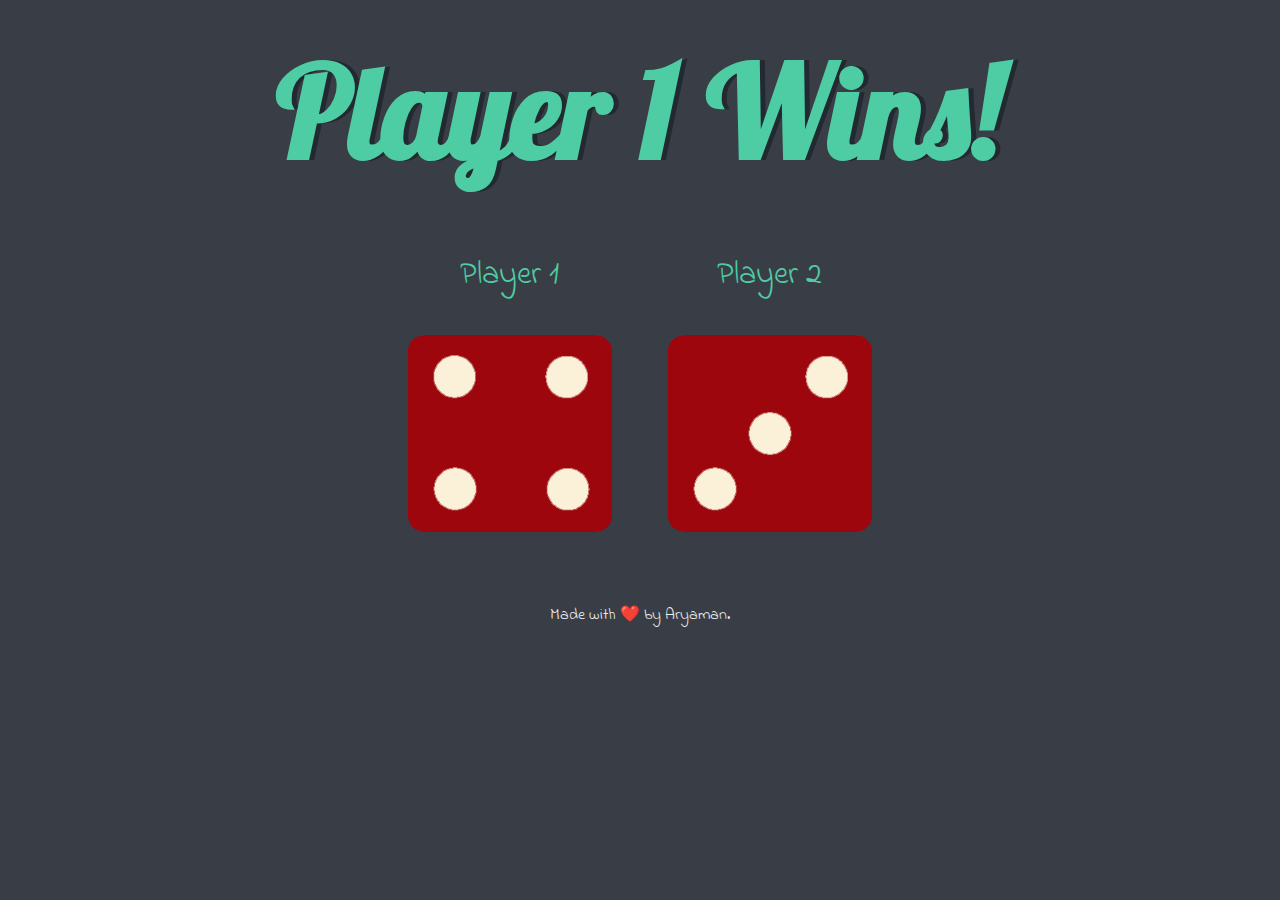
<file: Dicee Challenge/index.html>
<!DOCTYPE html>
<html lang="en" dir="ltr">
  <head>
    <meta charset="utf-8">
    <title>Dicee</title>
    <link rel="stylesheet" href="styles.css">
    <link href="https://fonts.googleapis.com/css?family=Indie+Flower|Lobster" rel="stylesheet">

  </head>
  <body>

    <div class="container">
      <h1>Refresh Me</h1>

      <div class="dice">
        <p>Player 1</p>
        <img class="img1" src="images/dice6.png">
      </div>

      <div class="dice">
        <p>Player 2</p>
        <img class="img2" src="images/dice6.png">
      </div>

    </div>
    <script src="index.js"></script>


  </body>

  <footer>
    Made with ❤️ by Aryaman.
  </footer>
</html>
</file>
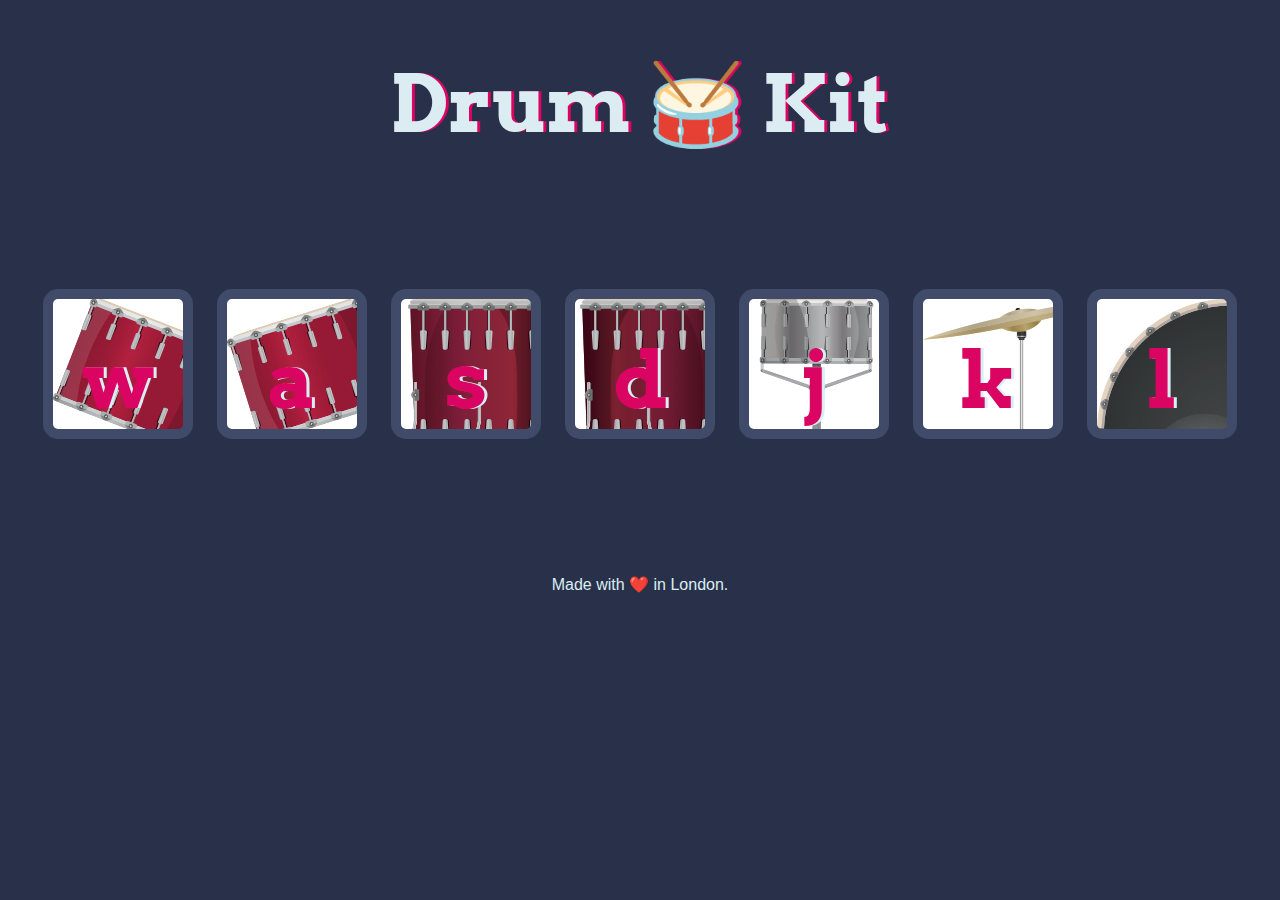
<file: Drum Kit Starting Files/index.html>
<!DOCTYPE html>
<html lang="en" dir="ltr">

<head>
  <meta charset="utf-8">
  <title>Drum Kit</title>
  <link rel="stylesheet" href="styles.css">
  <link href="https://fonts.googleapis.com/css?family=Arvo" rel="stylesheet">
</head>

<body>

  <h1 id="title">Drum 🥁 Kit</h1>
  <div class="set">
    <button class="w drum">w</button>
    <button class="a drum">a</button>
    <button class="s drum">s</button>
    <button class="d drum">d</button>
    <button class="j drum">j</button>
    <button class="k drum">k</button>
    <button class="l drum">l</button>
  </div>


  <footer>
    Made with ❤️ in London.
  </footer>
  <script src="index.js"></script>
</body>

</html>
</file>
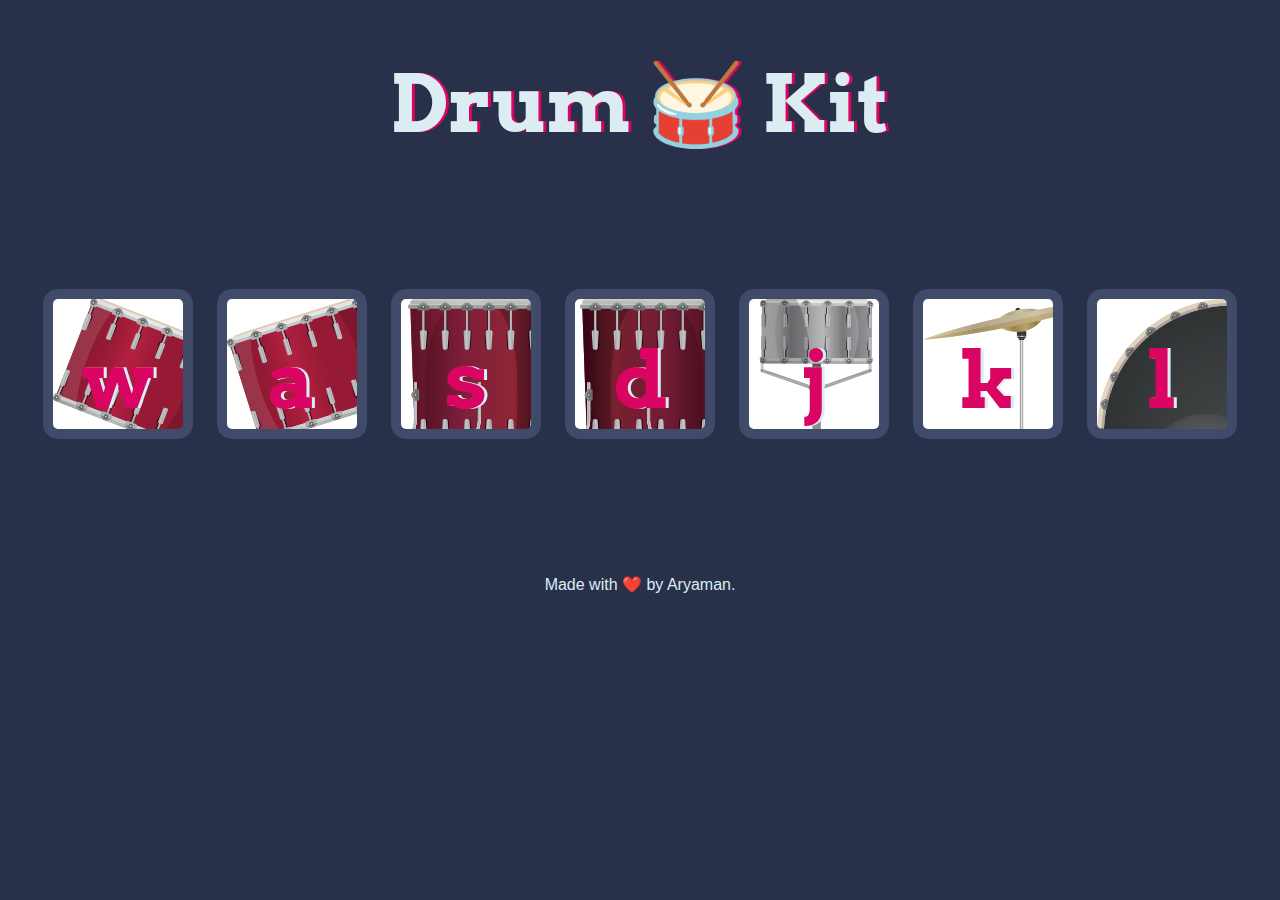
<file: Drum Kit/index.html>
<!DOCTYPE html>
<html lang="en" dir="ltr">

<head>
  <meta charset="utf-8">
  <title>Drum Kit</title>
  <link rel="stylesheet" href="styles.css">
  <link href="https://fonts.googleapis.com/css?family=Arvo" rel="stylesheet">
</head>

<body>

  <h1 id="title">Drum 🥁 Kit</h1>
  <div class="set">
    <button class="w drum">w</button>
    <button class="a drum">a</button>
    <button class="s drum">s</button>
    <button class="d drum">d</button>
    <button class="j drum">j</button>
    <button class="k drum">k</button>
    <button class="l drum">l</button>
  </div>


  <footer>
    Made with ❤️ by Aryaman.
  </footer>
  <script src="index.js"></script>
</body>

</html>
</file>
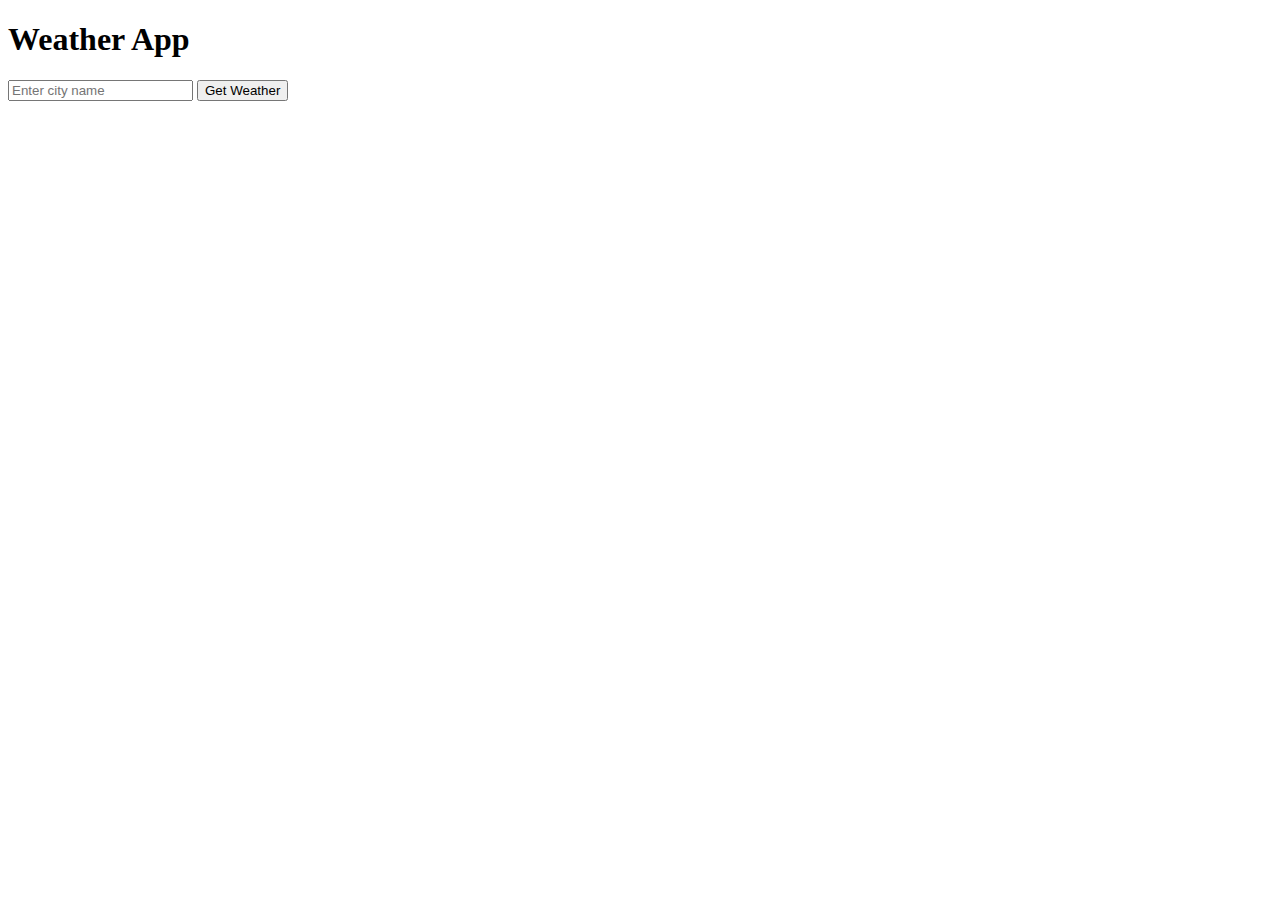
<file: WeatherApp/index.html>
<!DOCTYPE html>
<html lang="en">
<head>
    <meta charset="UTF-8">
    <title>Weather App</title>
</head>
<body>
    <h1>Weather App</h1>
    <form action="/" method="post">
        <input type="text" name="cityName" placeholder="Enter city name">
        <input type="submit" value="Get Weather">
    </form>
    
</body>
</html>
</file>
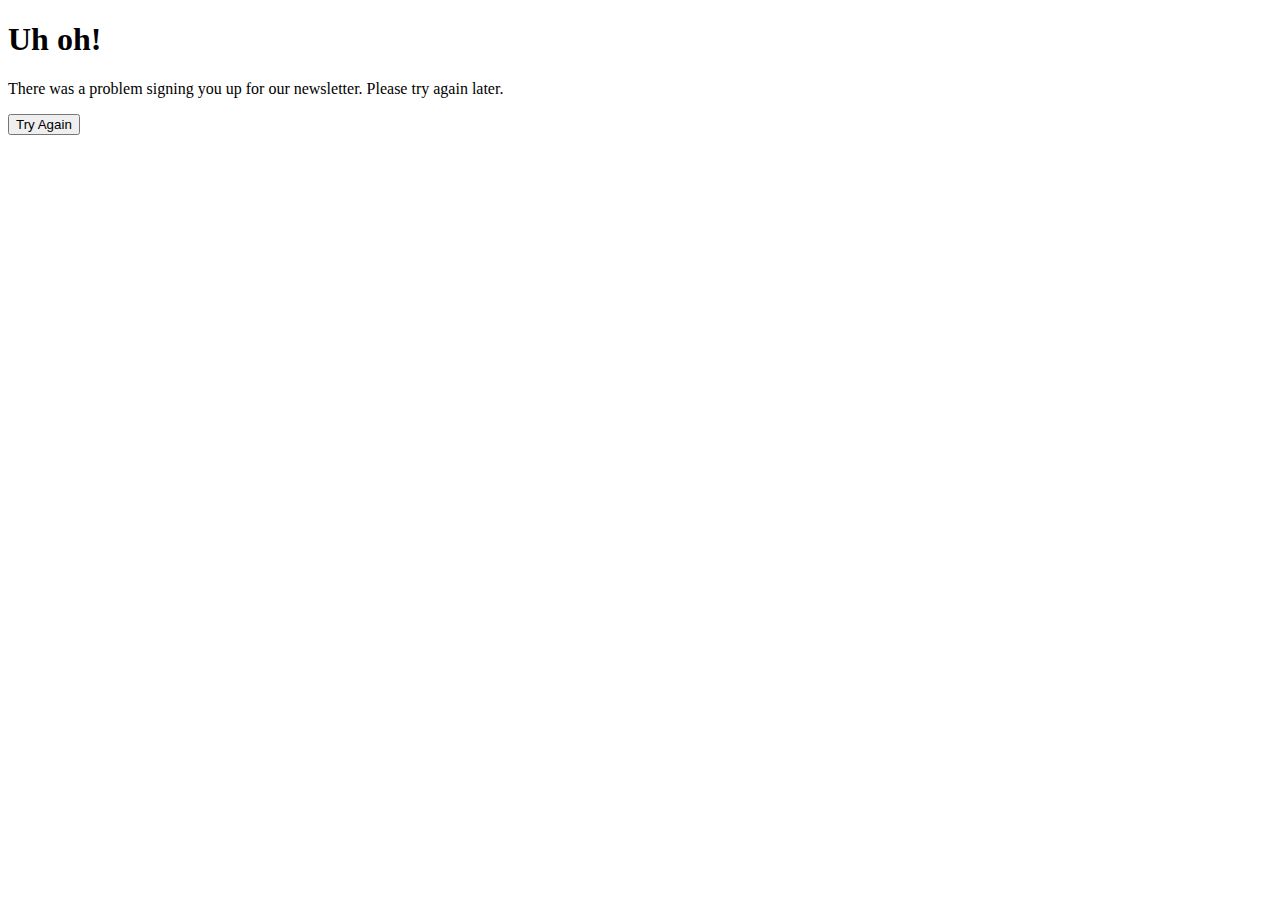
<file: Newsletter-Signup/faliure.html>
<!DOCTYPE html>
<html lang="en">

<head>
    <meta charset="UTF-8">
    <title>Failed to Sign In</title>
    <!-- Bootstrap core CSS -->
    <link href="https://cdn.jsdelivr.net/npm/bootstrap@5.1.3/dist/css/bootstrap.min.css" rel="stylesheet"
        integrity="sha384-1BmE4kWBq78iYhFldvKuhfTAU6auU8tT94WrHftjDbrCEXSU1oBoqyl2QvZ6jIW3" crossorigin="anonymous">

</head>

<body>

    <div class="p-5 mb-4 bg-light rounded-3">
        <div class="container-fluid py-5">
            <h1 class="display-5 fw-bold">Uh oh!</h1>
            <p class="col-md-8 fs-4">There was a problem signing you up for our newsletter. Please try again later.</p>
            <form action="/faliure" method="POST">
                <button class="btn btn-warning btn-lg" type="submit">Try Again</button>
            </form>
        </div>
    </div>

</body>

</html>
</file>
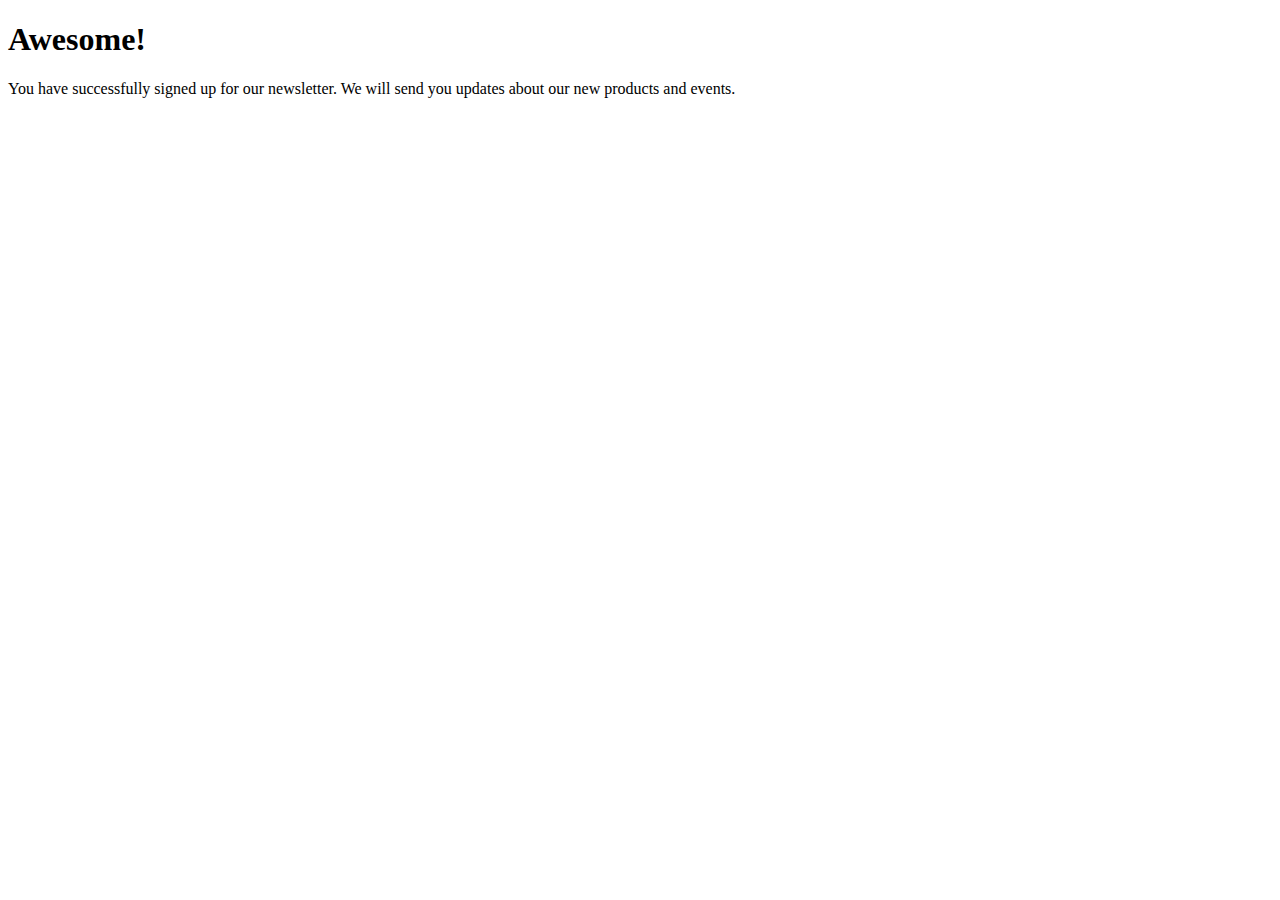
<file: Newsletter-Signup/success.html>
<!DOCTYPE html>
<html lang="en">

<head>
    <meta charset="UTF-8">
    <title>Successfully Signed Up!</title>
    <!-- Bootstrap core CSS -->
    <link href="https://cdn.jsdelivr.net/npm/bootstrap@5.1.3/dist/css/bootstrap.min.css" rel="stylesheet" integrity="sha384-1BmE4kWBq78iYhFldvKuhfTAU6auU8tT94WrHftjDbrCEXSU1oBoqyl2QvZ6jIW3" crossorigin="anonymous">

</head>

<body>

    <div class="p-5 mb-4 bg-light rounded-3">
        <div class="container-fluid py-5">
            <h1 class="display-5 fw-bold">Awesome!</h1>
            <p class="col-md-8 fs-4">You have successfully signed up for our newsletter. We will send you updates about our new products and events. </p>        </div>
    </div>

</body>

</html>
</file>
<file: Dicee Challenge/styles.css>
.container {
  width: 70%;
  margin: auto;
  text-align: center;
}

.dice {
  text-align: center;
  display: inline-block;

}

body {
  background-color: #393E46;
}

h1 {
  margin: 30px;
  font-family: 'Lobster', cursive;
  text-shadow: 5px 0 #232931;
  font-size: 8rem;
  color: #4ECCA3;
}

p {
  font-size: 2rem;
  color: #4ECCA3;
  font-family: 'Indie Flower', cursive;
}

img {
  width: 80%;
}

footer {
  margin-top: 5%;
  color: #EEEEEE;
  text-align: center;
  font-family: 'Indie Flower', cursive;

}
</file>
<file: Drum Kit Starting Files/styles.css>
body {
  text-align: center;
  background-color: #283149;
}

h1 {
  font-size: 5rem;
  color: #DBEDF3;
  font-family: "Arvo", cursive;
  text-shadow: 3px 0 #DA0463;

}

footer {
  color: #DBEDF3;
  font-family: sans-serif;
}

.w {
  background-image: url("images/tom1.png");

}

.a {
  background-image: url("images/tom2.png");
}

.s {
  background-image: url("images/tom3.png");

}

.d {
  background-image: url("images/tom4.png");
}

.j {
  background-image: url("images/snare.png");

}

.k {
  background-image: url("images/crash.png");

}

.l {
  background-image: url("images/kick.png");
}

.set {
  margin: 10% auto;
}

.game-over {
  background-color: red;
  opacity: 0.8;
}

.pressed {
  box-shadow: 0 3px 4px 0 #DBEDF3;
  opacity: 0.5;
}

.red {
  color: red;
}

.drum {
  outline: none;
  border: 10px solid #404B69;
  font-size: 5rem;
  font-family: 'Arvo', cursive;
  line-height: 2;
  font-weight: 900;
  color: #DA0463;
  text-shadow: 3px 0 #DBEDF3;
  border-radius: 15px;
  display: inline-block;
  width: 150px;
  height: 150px;
  text-align: center;
  margin: 10px;
  background-color: white;
}
</file>
<file: Drum Kit/styles.css>
body {
  text-align: center;
  background-color: #283149;
}

h1 {
  font-size: 5rem;
  color: #DBEDF3;
  font-family: "Arvo", cursive;
  text-shadow: 3px 0 #DA0463;

}

footer {
  color: #DBEDF3;
  font-family: sans-serif;
}

.w {
  background-image: url("images/tom1.png");

}

.a {
  background-image: url("images/tom2.png");
}

.s {
  background-image: url("images/tom3.png");

}

.d {
  background-image: url("images/tom4.png");
}

.j {
  background-image: url("images/snare.png");

}

.k {
  background-image: url("images/crash.png");

}

.l {
  background-image: url("images/kick.png");
}

.set {
  margin: 10% auto;
}

.game-over {
  background-color: red;
  opacity: 0.8;
}

.pressed {
  box-shadow: 0 3px 4px 0 #DBEDF3;
  opacity: 0.5;
}

.red {
  color: red;
}

.drum {
  outline: none;
  border: 10px solid #404B69;
  font-size: 5rem;
  font-family: 'Arvo', cursive;
  line-height: 2;
  font-weight: 900;
  color: #DA0463;
  text-shadow: 3px 0 #DBEDF3;
  border-radius: 15px;
  display: inline-block;
  width: 150px;
  height: 150px;
  text-align: center;
  margin: 10px;
  background-color: white;
}
</file>
